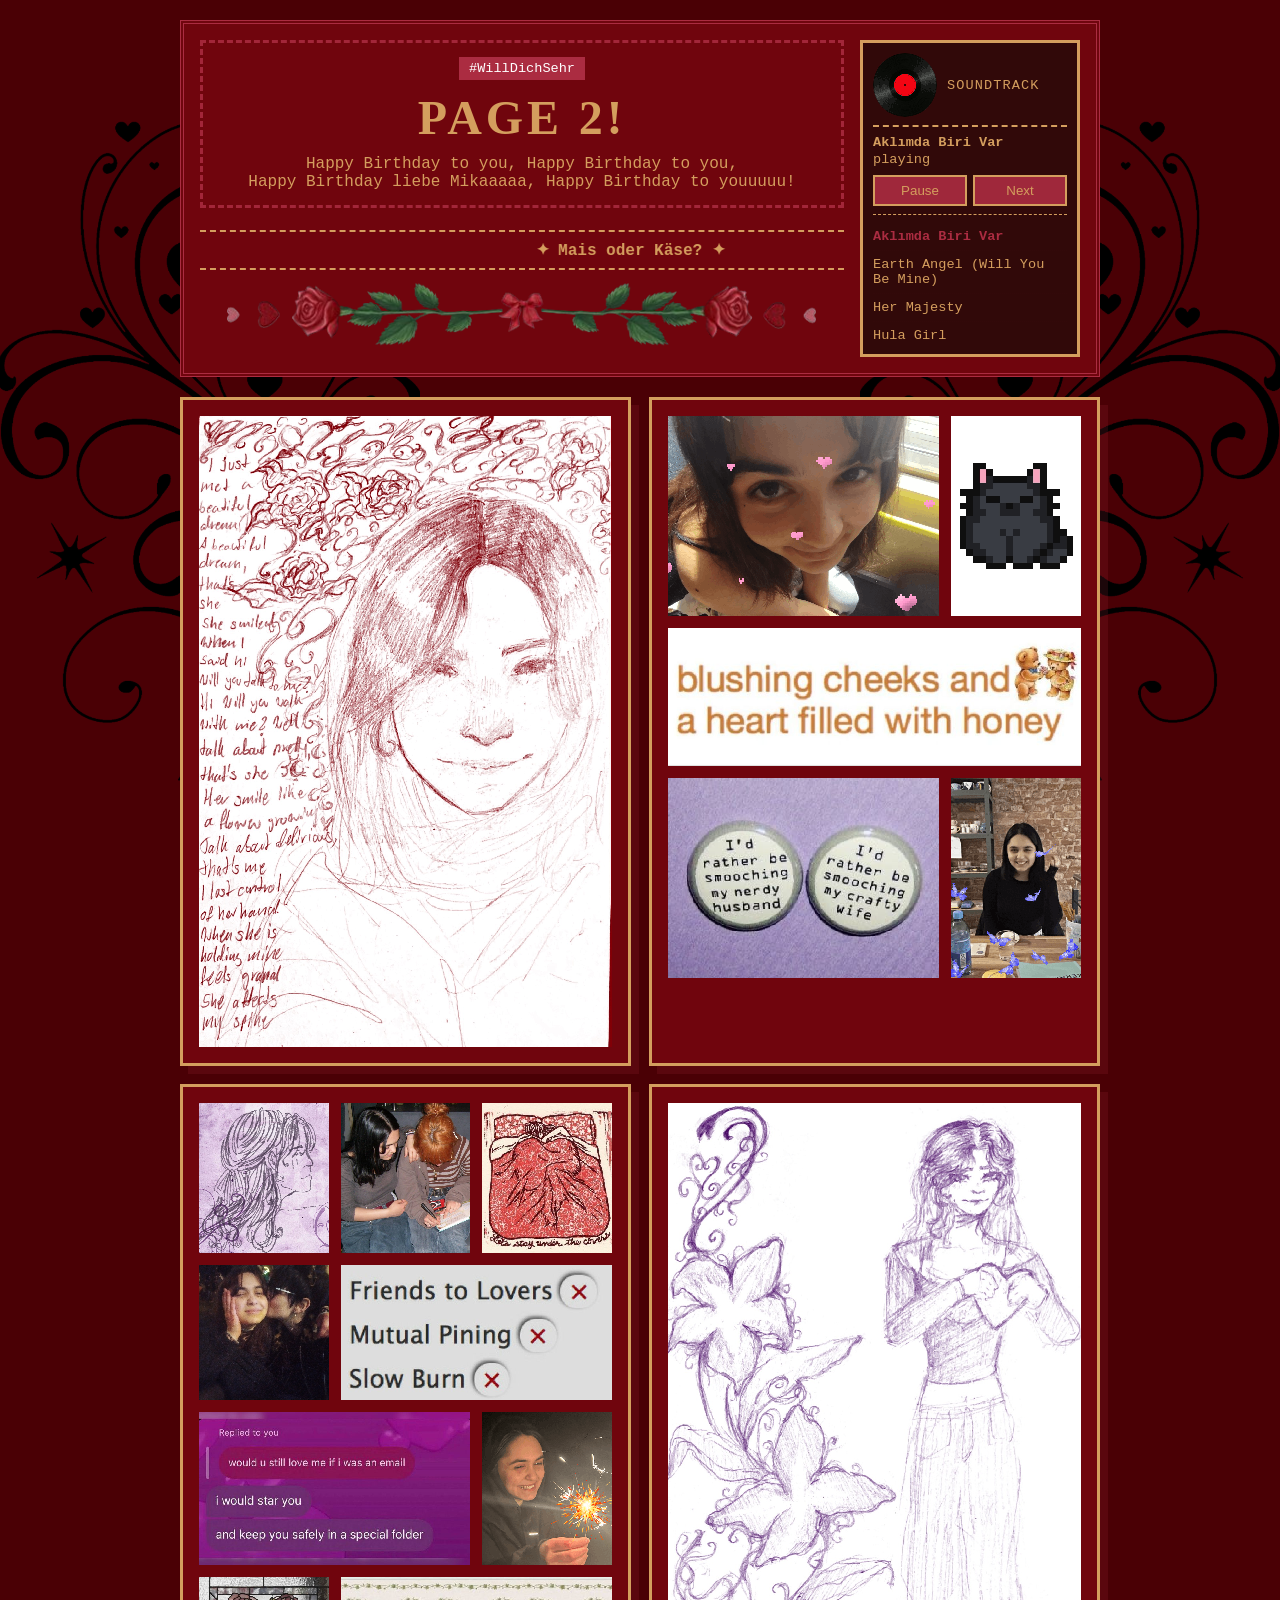
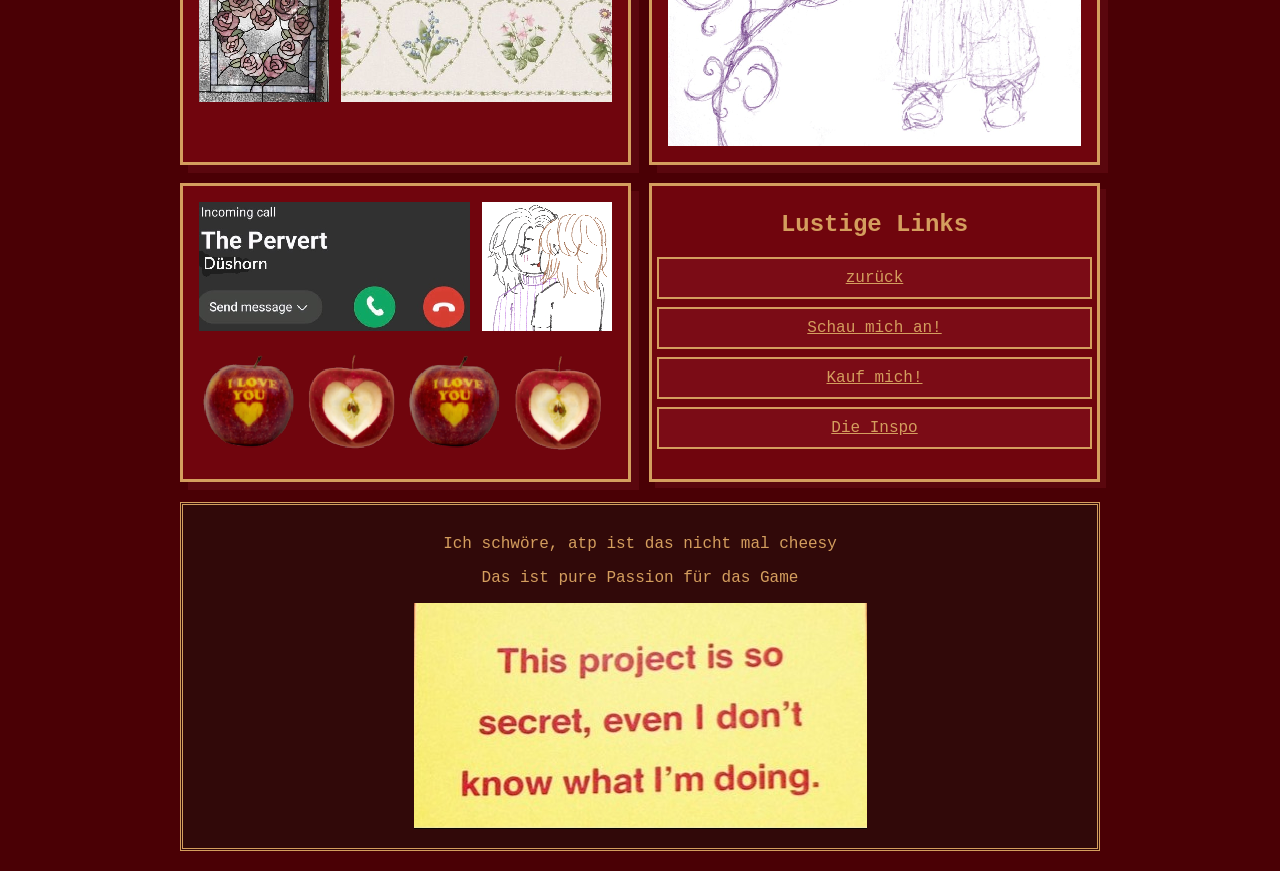
<file: page2.html>
<!DOCTYPE html>
<html lang="en">
<head>
  <meta charset="UTF-8" />
  <meta name="viewport" content="width=device-width, initial-scale=1.0" />
  <title>Webpage für Mika</title>
  <link rel="stylesheet" href="styles2.css" />
  <script defer src="script.js"></script>
  </head>

  
<body>
  <div class="page-frame">
    <header class="hero-panel">
      <div class="hero-left">
        <div class="title-box">
          <div class="meta-badge">#WillDichSehr </div>
          <h1> PAGE 2!</h1>
          <div class="subheading"></div> Happy Birthday to you, Happy Birthday to you,
          <br>Happy Birthday liebe Mikaaaaa, Happy Birthday to youuuuu!
        </div>
        <marquee class="marquee" behavior="alternate" scrollamount="6">✦   Mais oder Käse? ✦</marquee>
        <img class="divider" src="images/head.png" alt="divider" />
      </div>

      <div class="audio-player" id="audio-player">
        <div class="cd-card">
          <div class="cd-spinner">
            <img id="cd-gif" src="gifs/disc.gif" alt="spinning cd" onerror="this.style.display='none'" />
          </div>
          <div class="cd-label">Soundtrack</div>

        </div>
        <div class="track-info">
          <strong id="track-title">playlist ready</strong>
          <span id="track-status">paused</span>
        </div>
        <div class="audio-controls">
          <button class="audio-button" id="audio-toggle" type="button">Play</button>
          <button class="audio-button" id="audio-next" type="button">Next</button>
        </div>
        <ul class="track-list" id="track-list"></ul>
        <audio id="audio-player-element"preload="metadata"></audio>
      </div>
    </header>

    <main class="content-grid">
      
<section class="card gallery-card">
        <div class="photo-grid">
          <div class="photo-cell photo"><img src="images/bild1.jpeg" alt="Your favorite memory" /></div>  
</div>
      </section>

      <section class="card gallery-card">
        <div class="photo-grid">
          <div class="photo-cell photo-large"><img src="gifs/mika2.gif" alt="Fun moment" /></div>
         <div class="photo-cell photo-medium"><img src="images/muffin.jpg" alt="Sweet smile" /></div>
        <div class="photo-cell photo-larger"><img src="images/honey.jpg" alt="Golden hour" /> </div>
        <div class="photo-cell photo-large"><img src="images/pin2.jpg" alt="Cute selfie" /></div>
        <div class="photo-cell photo-medium"><img src="gifs/mika3.gif" alt="Your favorite memory" /></div>
</div>
      </section>
    

      <section class="card gallery-card">
        <div class="photo-grid">
          <div class="photo-cell photo-medium"><img src="images/bild4.jpeg" alt="Your favorite memory" /></div>
         <div class="photo-cell photo-small"><img src="images/jaja.jpg" alt="Cute selfie" /></div>
          <div class="photo-cell photo-small"><img src="images/bed.jpg" alt="Fun moment" /></div>
          <div class="photo-cell photo-medium"><img src="images/eyyy.jpg" alt="Sweet smile" /></div>
          <div class="photo-cell photo-large"><img src="images/ao3.jpg" alt="Golden hour" /> </div>
          <div class="photo-cell photo-large"><img src="images/email.jpg" alt="Cute selfie" /></div>
          <div class="photo-cell photo-medium"><img src="gifs/mika1.gif" alt="Silly face" /></div>
          <div class="photo-cell photo-small"><img src="images/window.jpg" alt="Fun moment" /></div>
          <div class="photo-cell photo-large"><img src="images/blumen.jpg" alt="Cute selfie" /></div>


</div>
      </section>

           <section class="card gallery-card">
        <div class="photo-grid">
          <div class="photo-cell photo"><img src="images/bild2.jpeg" alt="Your favorite memory" /></div>
</div>
      </section>
     
   <section class="card gallery-card">
        <div class="photo-grid">
          <div class="photo-cell photo-large"><img src="images/ich2.jpg" alt="Your favorite memory" /></div>
          <div class="photo-cell photo-small"><img src="images/bild3.jpeg" alt="Your favorite memory" /></div>
          <div class="photo-cell photo-larger"><img src="images/divider2.png" alt="Your favorite memory" /></div>

</div>
      </section>
     
  

  
<section class="link-card">
        <h2> Lustige Links</h2>
        <nav class="link-list">
          <a href="index.html" class="link-button">zurück</a>
          <a href="images/watchlist.png" class="link-button" target="_blank">Schau mich an!</a>
          <a href="https://www.flixtrain.de/zugverbindung/koeln-hannover" class="link-button">Kauf mich!</a>
          <a href="https://www.linkbouquet.com/?b=primula-stellata-5105" class="link-button"> Die Inspo</a>

        </nav>
      </section>
    </main>


    <footer class="footer-bar">
      <p> Ich schwöre, atp ist das nicht mal cheesy </p>
      <p> Das ist pure Passion für das Game</p>
      <img class="heart-icon" src="images/secret.jpg" alt="heart icon" />
    </footer>

  </div>
</body>
</html>
</file>
<file: styles2.css>
:root {
  --bg: rgba(49,9,9,1); /* darkest */
  --bg2: rgba(112,5,13,1);
  --paper: rgba(212,158,94,0.12);
  --ink: rgba(80,21,25,1);
  --red: rgba(171,44,65,1);
  --blue: rgba(171,44,65,0.85);
  --green: rgba(212,158,94,0.6);
  --yellow: rgba(212,158,94,1);
  --text: rgba(212,158,94,0.95);
  --muted: rgba(171,44,65,0.5);
  --pink: rgba(171,44,65,0.9);
  --cute-pink: rgba(212,158,94,0.08);
}

* {
  box-sizing: border-box;
}


* {
  cursor: url('https://cdn.cursors-4u.net/previews/heartless-a7c40ffb-32.webp') 32 32, auto !important;
}

body {
  margin: 0;
  min-height: 100vh;
  font-family: 'Courier New', Courier, monospace;
  color: var(--yellow);
  background: rgba(74, 0, 5);
  position: relative;
  z-index: 0;
}

body::before {
  content: '';
  position: fixed;
  top: 0;
  left: 0;
  bottom: 0;
  width: 35vw;
  min-width: 280px;
  max-width: 420px;
  background-color: rgb(74, 0, 5);
  background-image:
    url('images/valentine-s-day-heart-love-clip-art-arabesco-3059319c47037c2d21d393e4141c4c09.PNG');
  background-repeat: no-repeat;
  background-position: center center;
  background-size: 160% auto;
  background-blend-mode: multiply;
  pointer-events: none;
  z-index: -1;
}


body::after {
  content: '';
  position: fixed;
  transform: scaleX(-1);
  top: 0;
  right: 0;
  bottom: 0;
  width: 35vw;
  min-width: 280px;
  max-width: 420px;
  background-color: rgb(74, 0, 5);
  background-image:
    url('images/valentine-s-day-heart-love-clip-art-arabesco-3059319c47037c2d21d393e4141c4c09.PNG');
  background-repeat: no-repeat;
  background-position: center center;
  background-size: 160% auto;
  background-blend-mode: multiply;
  pointer-events: none;
  z-index: -1;
}

.page-frame {
  max-width: 960px;
  margin: 0 auto;
  padding: 20px;
}

.hero-panel {
  display: grid;
  grid-template-columns: minmax(0, 1fr) auto;
  gap: 16px;
  align-items: start;
  padding: 16px;
  border: 4px double var(--red);
  background: rgba(112,5,13);
  margin-bottom: 20px;
}

.hero-left {
  display: flex;
  flex-direction: column;
  gap: 12px;
}

.title-box {
  border: 3px dashed var(--blue);
  padding: 14px;
  background: rgba(112,5,13);
  text-align: center;
}

.meta-badge {
  display: inline-block;
  background: var(--red);
  color: #fff;
  padding: 4px 10px;
  font-size: 0.85rem;
  margin-bottom: 10px;
  text-align: center;
}

h1 {
  margin: 0;
  font-size: 3rem;
  letter-spacing: 0.08em;
  color: var(--yellow);
  font-family: 'Times New Roman', Times, serif;
  text-align: center;
}

.subheading {
  margin: 10px 0;
  color: var(--yellow);
  font-size: 1rem;
  text-align: center;
}

.marquee {
  margin-top: 10px;
  color: var(--yellow);
  font-weight: bold;
  border-top: 2px dashed var(--yellow);
  border-bottom: 2px dashed var(--yellow);
  padding: 8px 0;
  animation: blinkText 1.8s infinite alternate;
}

@keyframes blinkText {
  from { opacity: 1; }
  to { opacity: 0.5; }
}

.content-grid {
  display: grid;
  gap: 18px;
  grid-template-columns: 1fr 1fr;
}

.card {
  padding: 16px;
  border: 3px solid var(--yellow);
  background: rgba(112,5,13);
  box-shadow: 8px 8px 0px rgba(171,44,65,0.16);
}

.card h2 {
  margin-top: 0;
  margin-bottom: 12px;
  font-size: 1.2rem;
  text-transform: uppercase;
}

.card p,
.card li {
  margin: 0 0 10px;
  line-height: 1.5;
  color: rgb(45, 2, 9);
}

.card ul {
  margin: 0;
  padding-left: 18px;
}

.card {
  padding: 10px;
  background: rgba(112,5,13);
  box-shadow: 8px 8px 0px rgba(171,44,65,0.16);
  color: var(--yellow);
}

.card h2 {
    display: flex;
    gap: 12px;
    align-items: row;
    }


.gif-row {
  display: grid;
  gap: 14px;
  align-items: start;
}

.photo-grid,
.scattered-gallery {
  grid-template-columns: repeat(auto-fit, minmax(140px, 1fr));
  display: grid;
}

.photo-cell,
.gif-item,
.scatter-item {
  border: 2px solid var(--yellow);
  background: rgba(212,158,94);
  padding: 6px;
  overflow: hidden;
  position: relative
}

.photo-cell.photo-large {
  grid-column: span 2;
  img {
    max-height: 200px;
  }
} 
.photo-cell.photo-medium {
  grid-column: span 1;
  img {
    max-height: 200px;
  }
}
.photo-cell.photo-small {
  grid-column: span 1;
  img {
    max-width: 150px;
    max-height: 150px;
  }
}

.photo-cell.photo-larger {
  grid-column: span 3;
  img {
    max-height: 250px;
  }
}

.photo-cell.photo-slim {
  grid-column: span 3;
  img {
    max-height: 50px;
  }
}

.gif-item {
  border: none !important;
  background: transparent !important;
  padding: 6px;
}


.photo-cell,
.scatter-item {
  border: none !important;
  background: transparent !important;
  padding: 6px;
}


.photo-cell.transparent,
.gif-item.transparent,
.scatter-item.transparent {
  background: transparent;
  border-color: var(--red);
}


.photo-cell.photo-large,
.gif-item.gif-large,
.scatter-item.scatter-large {
  grid-column: span 2;
}

.photo-cell.photo-medium,
.gif-item.gif-medium,
.scatter-item.scatter-medium {
  grid-column: span 1;
}

.photo-cell.photo-small,
.gif-item.gif-small,
.scatter-item.scatter-small {
  grid-column: span 1;
}

.photo-cell img,
.gif-item img,
.scatter-item img {
  width: 100%;
  display: block;
  height: 100%;
  min-height: 120px;
  object-fit: cover;
  image-rendering: pixelated;
}

.scattered-gallery {
  display: grid;
  gap: 16px;
  margin-top: 12px;
}


.scatter-item:nth-child(1) { transform: rotate(-3deg) translateY(6px); }
.scatter-item:nth-child(2) { transform: rotate(4deg) translateY(-10px); }
.scatter-item:nth-child(3) { transform: rotate(-2deg) translateY(8px); }
.scatter-item:nth-child(4) { transform: rotate(5deg) translateY(-6px); }
.scatter-item:nth-child(5) { transform: rotate(-4deg) translateY(12px); }
.scatter-item:nth-child(6) { transform: rotate(3deg) translateY(-8px); }

.scatter-card {
  background: rgba(112,5,13);
  border: 3px solid var(--yellow);
}

.scatter-item {
  
  background: rgba(212,158,94,0.10);
}
 

.cucks-card {
  background: rgba(112,5,13);
  border: 3px solid var(--yellow);
  width: 100%;
  height: 100%;
  gap: 10px;
 text-align: center;
 font-size: 100%;
 padding: 5px;
 box-shadow: 8px 8px 0px rgba(171,44,65,0.16);
  }

.luka img, 
.derin img, 
.suzan img {
 float: left;
  width: 33%;
 height: 33%;
  padding: 6px;
  align-self: center;
  
}

.cucks-card::after {
  content: "";
  clear: both;
  display: table;
}


.audio-player {
  position: static;
  width: 220px;
  padding: 10px;
  margin: 0;
  border: 3px solid var(--yellow);
  background: rgba(49,9,9,1);
  font-size: 0.85rem;
  color: var(--yellow);
}

@media (max-width: 880px) {
  .hero-panel {
    grid-template-columns: 1fr;
  }
  .audio-player {
    width: 100%;
  }
}

.content-grid {
  display: grid;
  gap: 18px;
  grid-template-columns: 1fr 1fr;
  margin-top: 0;
}

.cd-card {
  display: flex;
  align-items: center;
  gap: 10px;
  padding-bottom: 8px;
  border-bottom: 2px dashed var(--yellow);
  margin-bottom: 8px;
  color: var(--yellow);
}

.cd-spinner {
  width: 64px;
  height: 64px;
  border-radius: 50%;
  position: relative;
  overflow: hidden;
  display: inline-block;
}

.cd-spinner img {
  width: 100%;
  height: 100%;
  display: block;
  object-fit: cover;
  image-rendering: pixelated;
  border-radius: 50%;
}

.cd-spinner.spin img {
  /* keep gif animating; add rotation for static images if desired */
  animation: spin 4s linear infinite;
}

@keyframes spin {
  from { transform: rotate(0deg); }
  to { transform: rotate(360deg); }
}

.cd-label {
  text-transform: uppercase;
  letter-spacing: 0.08em;
  color: var(--yellow);
}

.track-info {
  display: grid;
  gap: 2px;
  margin-bottom: 8px;
}

.audio-controls {
  display: flex;
  gap: 6px;
  margin-bottom: 8px;
}

.audio-button {
  flex: 1;
  background: rgba(171,44,65,0.9);
  color: var(--yellow);
  border: 2px solid var(--yellow);
  padding: 6px 8px;
  cursor: pointer;
}

.audio-button:hover {
  background: rgba(171,44,65,1);
}

.track-list {
  list-style: none;
  margin: 0;
  padding: 0;
  max-height: 130px;
  overflow-y: auto;
  border-top: 1px dashed var(--yellow);
  padding-top: 8px;
  scrollbar-width: thin;
  scrollbar-color: var(--red) rgba(80,21,25,0.2);
}

.track-list::-webkit-scrollbar {
  width: 10px;
}

.track-list::-webkit-scrollbar-track {
  background: rgba(80,21,25);
}

.track-list::-webkit-scrollbar-thumb {
  background: var(--red);
  border-radius: 8px;
  border: 2px solid rgba(80,21,25,0.2);
}

.track-list li {
  display: flex;
  justify-content: space-between;
  padding: 6px 0;
  border-bottom: 1px dotted rgba(80,21,25,0.08);
  cursor: pointer;
}

.track-list li.active {
  color: var(--red);
  font-weight: bold;
}

.track-list li:last-child {
  border-bottom: none;
}


.small-text {
  font-size: 0.78rem;
  color: var(--yellow);
}

.window-top {
  display: flex;
  align-items: center;
  gap: 8px;
  padding: 8px 10px;
  background: rgba(212,158,94,0.16);
  border: 2px solid var(--yellow);
}

.window-title {
  color: var(--yellow);
  font-weight: bold;
}

.window-body {
  margin-top: 0;
  background: rgba(212,158,94);
  padding: 12px;
  border: 2px dashed var(--yellow);
}

.link-card {
  background: rgba(112,5,13);
  border: 3px solid var(--yellow);
  padding: 5px;
 text-align: center;
 width: 100%;
 box-shadow: 6px 6px 0px rgba(171,44,65,0.16);
}

.link-list {
  display: flex;
  gap: 8px;
  text-align: center;
  flex-direction: column;
  
}

.link-button {
  width: 100%;
  padding: 10px 12px;
  color: var(--yellow);
  background: rgba(171,44,65,0.18);
  border: 2px solid var(--yellow);
}

.link-button:hover {
  background:var(--yellow);
}



.footer-bar {
  margin-top: 20px;
  padding: 14px;
  color: var(--yellow);
  background: rgba(49,9,9);
  border: 3px double var(--yellow);
  text-align: center;
}

.tiny {
  font-size: 0.78rem;
}

@media (max-width: 900px) {
  .content-grid {
    grid-template-columns: 1fr;
  }
}


.card-row {
  display: grid;
  grid-template-columns: 1fr 1fr;
  gap: 32px;
  margin-bottom: 32px;
}
</file>
